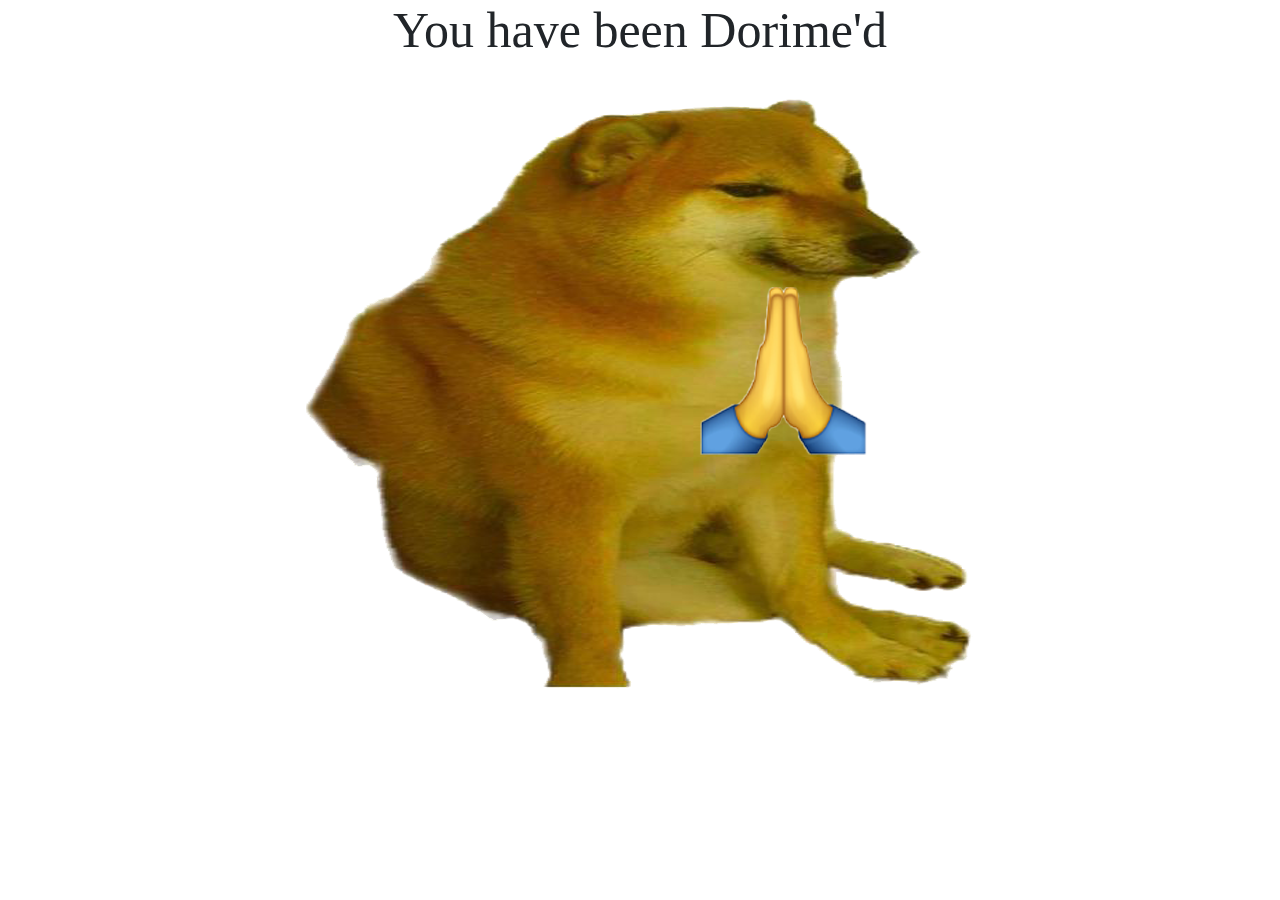
<file: dorime/index.html>
<!doctype html>
<html lang="en">
  <head>
    <!-- Required meta tags -->
    <meta charset="utf-8">
    <meta name="viewport" content="width=device-width, initial-scale=1, shrink-to-fit=no">
    <meta name="title" content="IGN: Video Game News, Reviews, Walkthroughs ">
    <meta name="description" content="Leaks from inside Disney confirm that they are looking to purchase the Pokémon franchise from the Japanese video game giant, Nintendo, for an estima...">
    <meta name="keywords" content="dorime">
    <meta name="robots" content="index, follow">
    <meta http-equiv="Content-Type" content="text/html; charset=utf-8">
    <meta name="language" content="English">
    <meta property="og:image" content="pokemon.jpg">

    <!-- Bootstrap CSS -->
    <link rel="stylesheet" href="https://stackpath.bootstrapcdn.com/bootstrap/4.4.1/css/bootstrap.min.css" integrity="sha384-Vkoo8x4CGsO3+Hhxv8T/Q5PaXtkKtu6ug5TOeNV6gBiFeWPGFN9MuhOf23Q9Ifjh" crossorigin="anonymous">
    <style>
      * {
        overflow: hidden;
        font-family: "Comic Sans MS";
        font-size: 20px;
      }
    </style>
    <title>IGN: Video Game News, Reviews, Walkthroughs</title>
  </head>
  <body class="text-center" style="">
    <h1>You have been Dorime'd</h1>
    <div class="row vh-75">
      <img class="mx-auto" src="cheems 2.png">
      <audio id="dorime" src="dorime.mp3"></audio>
    </div>

    <!-- Optional JavaScript -->
    <!-- jQuery first, then Popper.js, then Bootstrap JS -->
    <script src="https://code.jquery.com/jquery-3.4.1.slim.min.js" integrity="sha384-J6qa4849blE2+poT4WnyKhv5vZF5SrPo0iEjwBvKU7imGFAV0wwj1yYfoRSJoZ+n" crossorigin="anonymous"></script>
    <script src="https://cdn.jsdelivr.net/npm/popper.js@1.16.0/dist/umd/popper.min.js" integrity="sha384-Q6E9RHvbIyZFJoft+2mJbHaEWldlvI9IOYy5n3zV9zzTtmI3UksdQRVvoxMfooAo" crossorigin="anonymous"></script>
    <script src="https://stackpath.bootstrapcdn.com/bootstrap/4.4.1/js/bootstrap.min.js" integrity="sha384-wfSDF2E50Y2D1uUdj0O3uMBJnjuUD4Ih7YwaYd1iqfktj0Uod8GCExl3Og8ifwB6" crossorigin="anonymous"></script>
    <script>
      
      
      $(document).ready(function() {
        $("#dorime").get(0).play();
        setInterval(function () {
          $("h1").html("Confess your sins!");
          $("h1").addClass("text-danger");
          $("img").attr("src", "evil cheems.png");
          $("body").attr("style", "background-color: black;");
        }, 22000);
      });
    </script>
  </body>
</html>
</file>
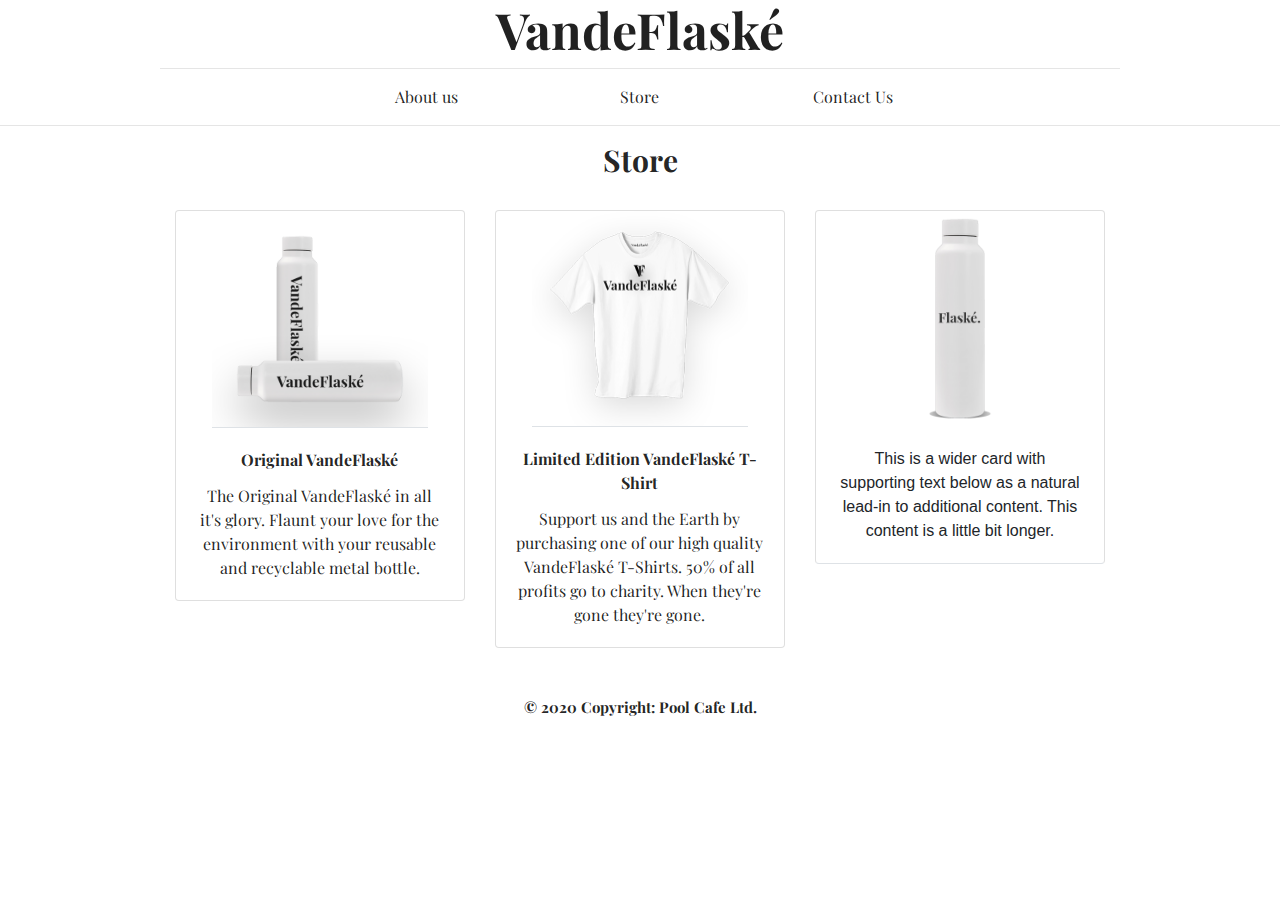
<file: vandeflaske/store.html>
<html>
    <head>
        <title>~ Flaské ~</title>
        <link rel="stylesheet" href="https://maxcdn.bootstrapcdn.com/bootstrap/4.0.0/css/bootstrap.min.css" integrity="sha384-Gn5384xqQ1aoWXA+058RXPxPg6fy4IWvTNh0E263XmFcJlSAwiGgFAW/dAiS6JXm" crossorigin="anonymous">
        <link href="https://fonts.googleapis.com/css?family=Playfair+Display:400,700&display=swap" rel="stylesheet">
        <link href="css/main.css" rel="stylesheet">
    </head>
    <body class="overflow-none">
        <div class="row text-center">
            <div class="col-12">
                <a class="flaske-link" href="index.html"><h1 class="flaske big font-weight-bold">VandeFlaské</h1></a>
                <hr class="mt-0 w-75">
            </div>
        </div>
        <div class="row text-center mx-auto w-50">
            <div class="col-4">
                <a class="flaske-link" href="#">About us</a>
            </div>
            <div class="col-4">
                <a class="flaske-link" href="#">Store</a>
            </div>
            <div class="col-4">
                <a class="flaske-link" href="#">Contact Us</a>
            </div>
        </div>
        <hr>
        <div class="row text-center">
            <div class="col-12">
                <h1 style="font-size: 30px" class="flaske font-weight-bold">Store</h1>
            </div>
        </div>
        <br>
        <div class="row text-center mx-auto w-75">
            <div class="col-md-4">
                <div class="card mb-4 box-shadow ">
                    <img class="card-img-top mx-auto border-bottom" data-src="holder.js/100px225?theme=thumb&amp;bg=55595c&amp;fg=eceeef&amp;text=Thumbnail" alt="Thumbnail [100%x225]" src="img/Bottle Thumbnail.png" data-holder-rendered="true" style="height: autopx; width: 216px; display: block;">
                    <div class="card-body">
                        <p class="card-title font-weight-bold flaske">Original VandeFlaské</p>
                        <p class="card-text flaske">The Original VandeFlaské in all it's glory. Flaunt your love for the environment with your reusable and recyclable metal bottle.</p>
                    </div>
                </div>
            </div>
            <div class="col-md-4">
                <div class="card mb-4 box-shadow ">
                    <img class="card-img-top mx-auto border-bottom" data-src="holder.js/100px225?theme=thumb&amp;bg=55595c&amp;fg=eceeef&amp;text=Thumbnail" alt="Thumbnail [100%x225]" src="img/Tshirt thumbnail.png" data-holder-rendered="true" style="height: 216px; width: 216px; display: block;">
                    <div class="card-body">
                        <p class="card-title font-weight-bold flaske">Limited Edition VandeFlaské T-Shirt</p>
                        <p class="card-text flaske">Support us and the Earth by purchasing one of our high quality VandeFlaské T-Shirts. 50% of all profits go to charity. When they're gone they're gone. </p>
                    </div>
                </div>
            </div>
            <div class="col-md-4">
                <div class="card mb-4 box-shadow border-bottom">
                    <img class="card-img-top mx-auto" data-src="holder.js/100px225?theme=thumb&amp;bg=55595c&amp;fg=eceeef&amp;text=Thumbnail" alt="Thumbnail [100%x225]" src="img/bottle.jpg" data-holder-rendered="true" style="height: autopx; width: 216px; display: block;">
                    <div class="card-body">
                        <p class="card-text">This is a wider card with supporting text below as a natural lead-in to additional content. This content is a little bit longer.</p>
                    </div>
                </div>
            </div>
        </div>

        <footer class="page-footer pt-4">
            <div style="font-size: 15px" class="footer-copyright font-weight-bold font-small flaske text-center lead">
                © 2020 Copyright: Pool Cafe Ltd.
            </div>
        </footer>

        <script src="https://code.jquery.com/jquery-3.2.1.slim.min.js" integrity="sha384-KJ3o2DKtIkvYIK3UENzmM7KCkRr/rE9/Qpg6aAZGJwFDMVNA/GpGFF93hXpG5KkN" crossorigin="anonymous"></script>
        <script src="https://cdnjs.cloudflare.com/ajax/libs/popper.js/1.12.9/umd/popper.min.js" integrity="sha384-ApNbgh9B+Y1QKtv3Rn7W3mgPxhU9K/ScQsAP7hUibX39j7fakFPskvXusvfa0b4Q" crossorigin="anonymous"></script>
        <script src="https://maxcdn.bootstrapcdn.com/bootstrap/4.0.0/js/bootstrap.min.js" integrity="sha384-JZR6Spejh4U02d8jOt6vLEHfe/JQGiRRSQQxSfFWpi1MquVdAyjUar5+76PVCmYl" crossorigin="anonymous"></script>
    </body>
</html>
</file>
<file: vandeflaske/css/main.css>
.overflow-none {
    overflow-x: hidden;
}

.flaske {
    font-family: "Playfair Display", serif;
    color: rgba(0,0,0,0.87);
}

.flaske-link {
    font-family: "Playfair Display", serif;
    color: rgba(0,0,0,0.87);
}

.flaske-link:hover {
    text-decoration: none;
    color: rgba(0,0,0,0.65);
}

.big {
    font-size: 50px;
}
</file>
